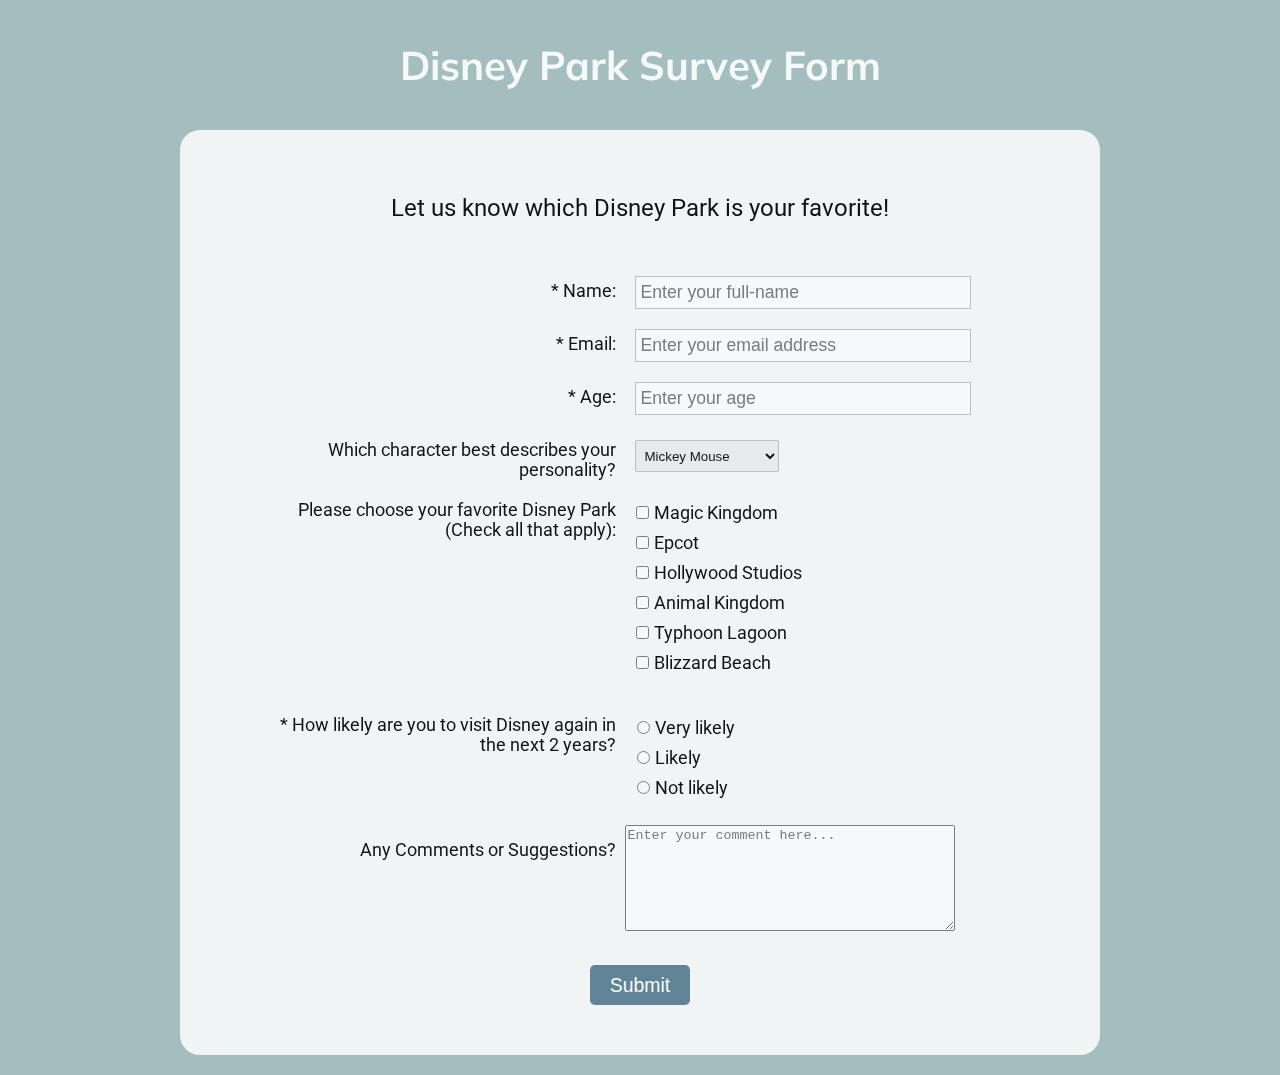
<file: survey.html>
<!DOCTYPE html>
<html lang="en">
<head>
    <meta charset="UTF-8">
    <meta name="viewport" content="width=device-width, initial-scale=1.0">
    <meta http-equiv="X-UA-Compatible" content="ie=edge">
    <title>Disney Park Survey</title>
    <link href="https://fonts.googleapis.com/css?family=Muli|Roboto" rel="stylesheet">
    <link rel="stylesheet" href="style.css">
</head>
<body>
    <header>
        <h1 id="title">Disney Park Survey Form</h1>
    </header>
    <div id="form-outer">
        <form id="survey-form" action="">
            <p id="description">Let us know which Disney Park is your favorite!</p>
            <div class="survey-row">
                <div class="row-heading">
                    <label id="name-label" for="name">* Name:</label>
                </div>
                <div class="row-input">
                    <input id="name" type="text" name="name" class="input-field" placeholder="Enter your full-name" required>
                </div>
            </div>

            <div class="survey-row">
                    <div class="row-heading">
                        <label id="email-label" for="email">* Email:</label>
                    </div>
                    <div class="row-input">
                        <input id="email" type="email" name="email" class="input-field" placeholder="Enter your email address" pattern=".+@example.com" required>
                    </div>
            </div>

            <div class="survey-row">
                    <div class="row-heading">
                        <label id="number-label" for="age">* Age:</label>
                    </div>
                    <div class="row-input">
                        <input id="number" type="number" name="age" min="1" max="120" class="input-field" placeholder="Enter your age">
                    </div>
            </div>

            <div class="survey-row">
                <div class="row-heading">
                    <label for="dropdown">Which character best describes your personality?</label>
                </div>
                <div class="row-input">
                    <select id="dropdown" name="currentPos" class="drop-down">
                        <option disabled="" value="">Select an option</option>
                        <option value="mickey_mouse">Mickey Mouse</option>
                        <option value="donald_duck">Donald Duck</option>
                        <option value="goofy">Goofy</option>
                        <option value="minnie_mouse">Minne Mouse</option>
                        <option value="princess">Princess</option>
                    </select>
                </div>
            </div>

            <div class="survey-row">
                <div class="row-heading">
                    <label for="preferences">Please choose your favorite Disney Park<br>(Check all that apply): </label>
                </div>
                <div class="row-input">
                    <ul id="preferences">
                        <li class="checkbox"><label><input name="prefer" value="1" type="checkbox" class="userRatings">Magic Kingdom</label></li>
                        <li class="checkbox"><label><input name="prefer" value="2" type="checkbox" class="userRatings">Epcot</label></li>
                        <li class="checkbox"><label><input name="prefer" value="3" type="checkbox" class="userRatings">Hollywood Studios</label></li>
                        <li class="checkbox"><label><input name="prefer" value="4" type="checkbox" class="userRatings">Animal Kingdom</label></li>
                        <li class="checkbox"><label><input name="prefer" value="5" type="checkbox" class="userRatings">Typhoon Lagoon</label></li>
                        <li class="checkbox"><label><input name="prefer" value="6" type="checkbox" class="userRatings">Blizzard Beach</label></li>
                    </ul>
                </div>
            </div>

            <div class="survey-row">
                    <div class="row-heading">
                        <label for="userRating">* How likely are you to visit Disney again in the next 2 years?</label>
                    </div>
                    <div class="row-input">
                        <ul>
                            <li class="radio"><label>Very likely<input name="radio-buttons" value="1" type="radio" class="userRatings"></label></li>
                            <li class="radio"><label>Likely<input name="radio-buttons" value="2" type="radio" class="userRatings"></label></li>
                            <li class="radio"><label>Not likely<input name="radio-buttons" value="3" type="radio" class="userRatings"></label></li>
                        </ul>
                     </div>
                </div>

            <div class="survey-row">
                <div class="row-heading">
                    <label for="comments">Any Comments or Suggestions?</label>
                </div>
                <div class="row-input">
                    <textarea id="comments" name="comment" placeholder="Enter your comment here..."></textarea>
                </div>
            </div>
            
            <button id="submit" type="submit">Submit</button>
            
        </form>
    </div>

    <script src="https://cdn.freecodecamp.org/testable-projects-fcc/v1/bundle.js"></script>
</body>
</html>
</file>
<file: style.css>
body {
    background-color: rgb(164, 190, 190);
    font-family: 'Roboto', sans-serif;
    font-size: 1.1rem;
    background-image: url(https://wallpaper.wiki/wp-content/uploads/2017/05/wallpaper.wiki-HD-Disney-World-Background-PIC-WPE0010259.jpg);
    background-position: center;
    background-size: cover;
    opacity: 0.9;
}

header, #form-outer {
    width: 75vw;
    max-width: 900px;
    margin: 20px auto;
    text-align: center;
}

#title {
    font-family: 'Muli', sans-serif;
    color: #fff;
    font-size: 2.5rem;
    margin: 40px;
}

#description {
    font-size: 1.5rem;
    padding: 20px;
}

#form-outer {
    background-color: rgb(250,250,250);
    border-radius: 20px;
    padding: 20px 10px;
}

.row-heading {
    display: inline-block;
    text-align: right;
    width: 40%;
    margin-top: 10px;
    padding: 5px;
    vertical-align: top; 
}

.row-input {
    display: inline-block;
    text-align: left;
    width: 45%;
    vertical-align: top;
}

.input-field {
    width: 80%;
    margin: 10px;
    border: 1px solid #c0c0c0;
    padding: 5px;
    font-size: 1.1rem;
}

.drop-down {
    width: 9rem;
    height: 2rem;
    padding: 5px;
    margin: 10px;  
    margin-top: 15px;
    border: 1px solid #c0c0c0;
    border-radius: 2px;
}

ul {
    list-style: none;
}

.radio, .checkbox {
    position: relative;
    left: -43px;
    margin-left: 10px;
    display: block;
    padding-bottom: 10px;
}

.userRatings, input[type="checkbox"] {
    float: left;
    margin-right: 5px;
}

#comments {
    height: 100px;
    width: 80%;
    resize: vertical;
}

#submit {
    background-color: #5a7c91;
    border-radius: 5px;
    color: white;
    font-size: 1.1em;
    height: 40px;
    width: 100px;
    margin: 30px;
    border: 0px solid;
}

@media (max-width: 750px) {
    .input-field {
    width: 80%;
    }
    select {
    width: 90%;
    }
    }
    
    @media (max-width: 500px) {
        .row-heading {
        width: 100%;
        text-align: left;
        }
        .row-input {
        width: 80%;
        float: left;
        }
        .input-field {
        width: 100%;
        }
        select {
        width: 100%;
        }
    }
</file>
